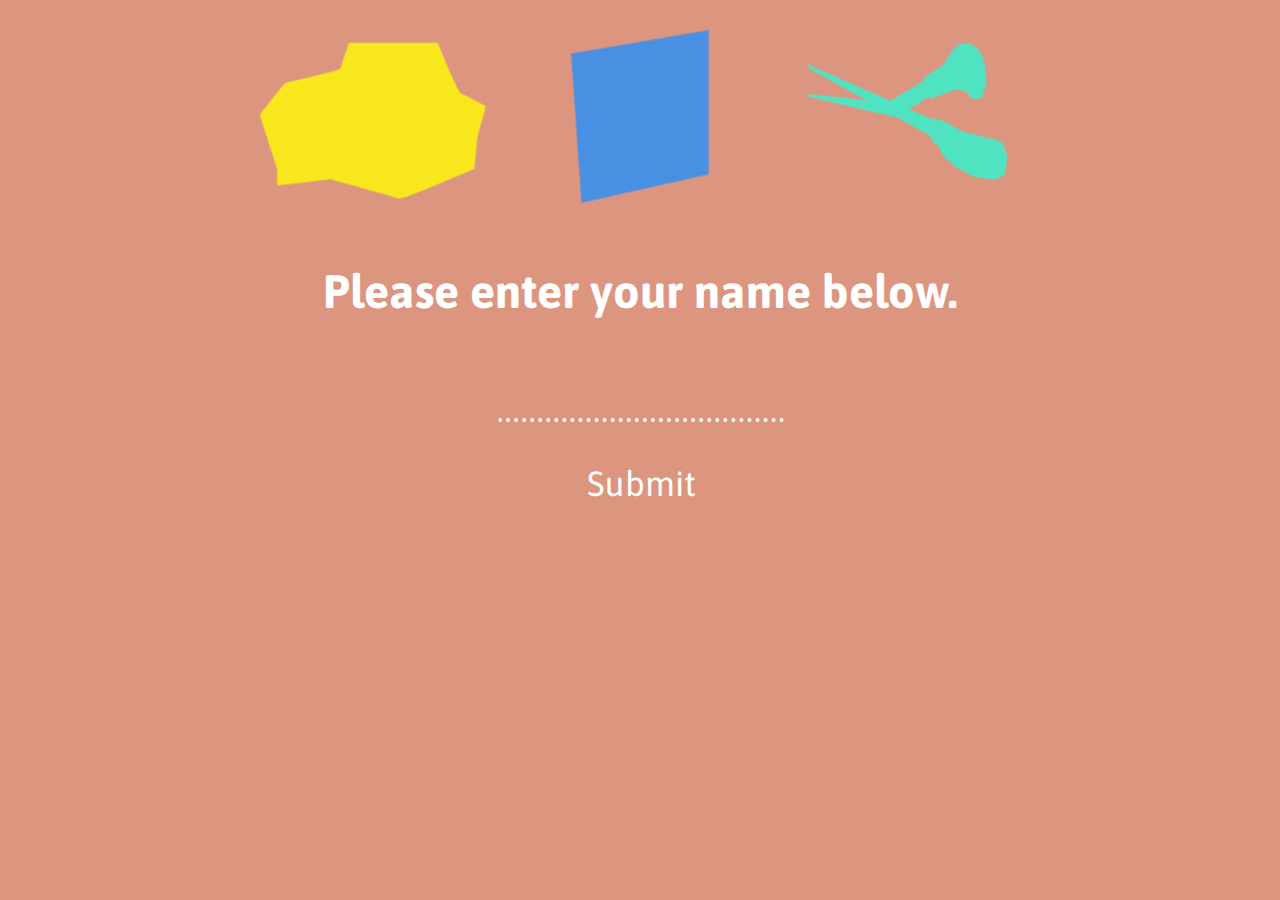
<file: index.html>
<!DOCTYPE html>
<html>
  <head>
    <meta charset="utf-8">
    <title>Rock Paper Scissors</title>
    <link href="views/css/rps-stylesheet.css" rel="stylesheet">
    <link href="https://fonts.googleapis.com/css?family=Asap" rel="stylesheet">
  </head>

  <body>

    <div id="title-box">
      <div class="container-rock">
        <img src="views/images/left/rockyellow.png" alt="Avatar" class="image">
        <div class="overlay">
          <div class="text">Rock!</div>
        </div>
      </div>
      <div class="container-paper">
        <img src="views/images/left/paperblue.png" alt="Avatar" class="image">
        <div class="overlay">
          <div class="text">Paper!</div>
        </div>
      </div>
      <div class="container-scissors">
        <img src="views/images/left/scissorsgreen.png" alt="Avatar" class="image">
        <div class="overlay">
          <div class="text">Scissors!</div>
        </div>
      </div>
    </div>

    <div id="subtitle-box">
      <h3>Please enter your name below.</h3>
    </div>

    <div id="form-box">
      <form method="post" action="/player_name">
        <input id="name-box" name="player_name" title="player_name" type="text"><br>
        <input id="submit-button" type="submit" value="Submit">
      </form>
    </div>

  </body>

</html>
</file>
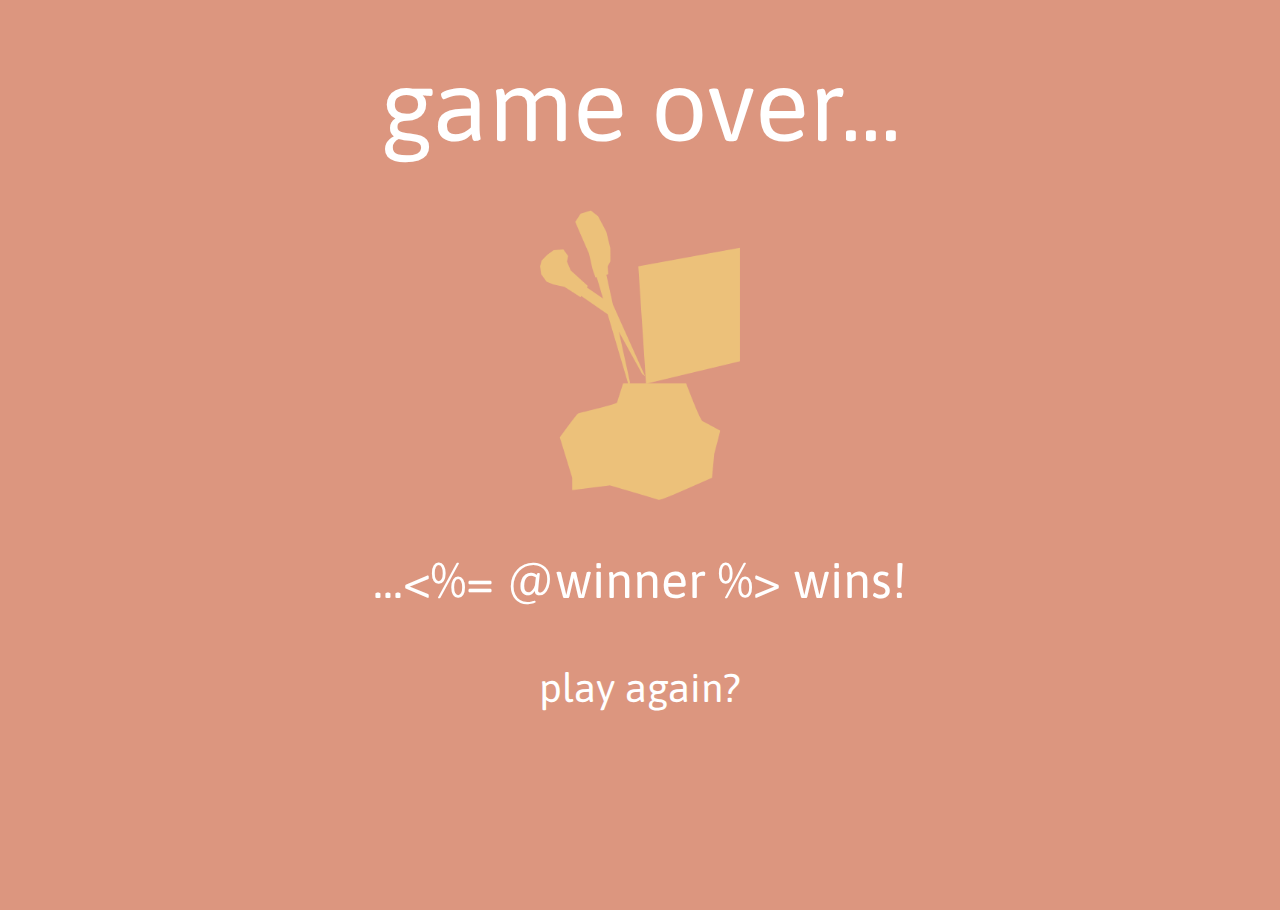
<file: game_over.html>
<!DOCTYPE html>
<html>
  <head>
    <meta charset="utf-8">
    <title>Game Over</title>
    <link href="views/css/rps-stylesheet.css" rel="stylesheet">
    <link href="https://fonts.googleapis.com/css?family=Asap" rel="stylesheet">
  </head>

  <body id="game_over">

    <div id="game_over_header">
      <p>game over...</p>
    </div>

    <div id="winner">
      <img id="trophy" src="views/images/trophy.png">
      <p><br>...<%= @winner %> wins!</p>
    </div>

    <div id="new_game">
      <br><a href="/" id="new_game_link">play again?</a>
    </div>

  </body>
</html>
</file>
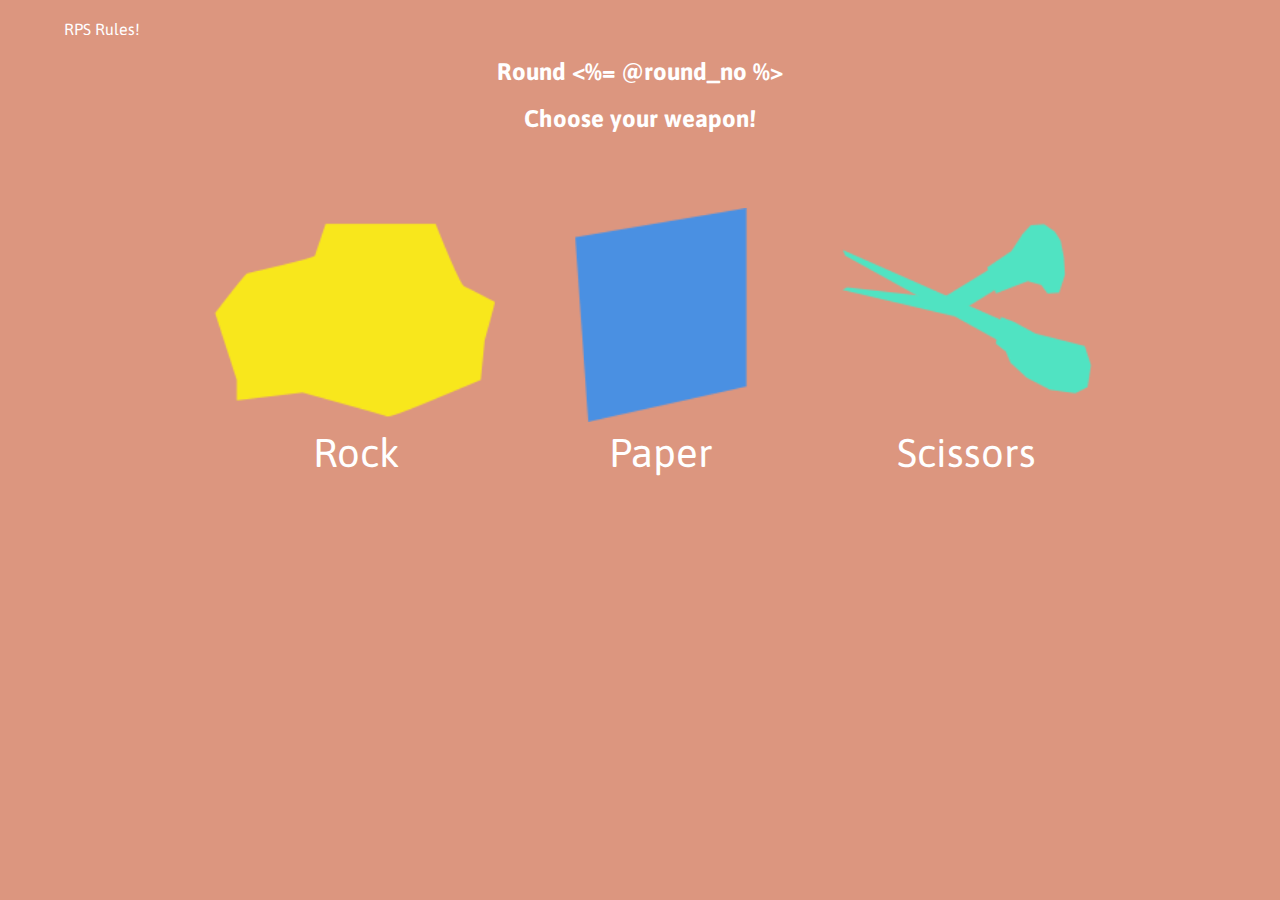
<file: play.html>
<!DOCTYPE html>
<html>
  <head>
    <meta charset="utf-8">
    <title>Play!</title>
    <link href="views/css/rps-stylesheet.css" rel="stylesheet">
    <link href="https://fonts.googleapis.com/css?family=Asap" rel="stylesheet">
    <script type="text/javascript" src="views/js/script.js"></script>
  </head>
  <body>

    <div class="popup" onclick="myFunction()">RPS Rules!
      <div class="popuptext" id="myPopup">
        <div class="popup_contents" id="rules_contents">
          <p id="rules_header">The Rules...</p>
          <table>
            <tr>
              <th><img class="rules_image" src="views/images/right/rockgrey.png"></th>
              <th>rock beats scissors</th>
              <th><img class="rules_image" src="views/images/right/scissorsgrey.png"></th>
            </tr>
            <tr>
              <th><img class="rules_image" src="views/images/right/scissorsgrey.png"></th>
              <th>scissors beat paper</th>
              <th><img class="rules_image" src="views/images/right/papergrey.png"></th>
            </tr>
            <tr>
              <th><img class="rules_image" src="views/images/right/papergrey.png"></th>
              <th>paper beats rock</th>
              <th><img class="rules_image" src="views/images/right/rockgrey.png"></th>
            </tr>
          </table>
        </div>
      </div>
    </div>

    <div id="main_game_header">
      <h2>Round <%= @round_no %></h2>
      <h2>Choose your weapon!</h2>
      <br>
    </div>

    <div id="weapons_box">
      <form method="post" action="/fight">
        <ul>
          <li>
            <button class="weapon_option" type="submit" name="weapon" value="ruby">
                <img class="weapon_icon" src="views/images/left/rockyellow.png">
                <br>Rock
            </button>
          </li>
          <li>
            <button class="weapon_option" type="submit" name="weapon" value="paper">
                <img class="weapon_icon" src="views/images/left/paperblue.png">
                <br>Paper
            </button>
          </li>
          <li>
            <button class="weapon_option" type="submit" name="weapon" value="scissors">
                <img class="weapon_icon" src="views/images/left/scissorsgreen.png">
                <br>Scissors
            </button>
          </li>
        </ul>
      </form>
    </div>


  </body>
</html>
</file>
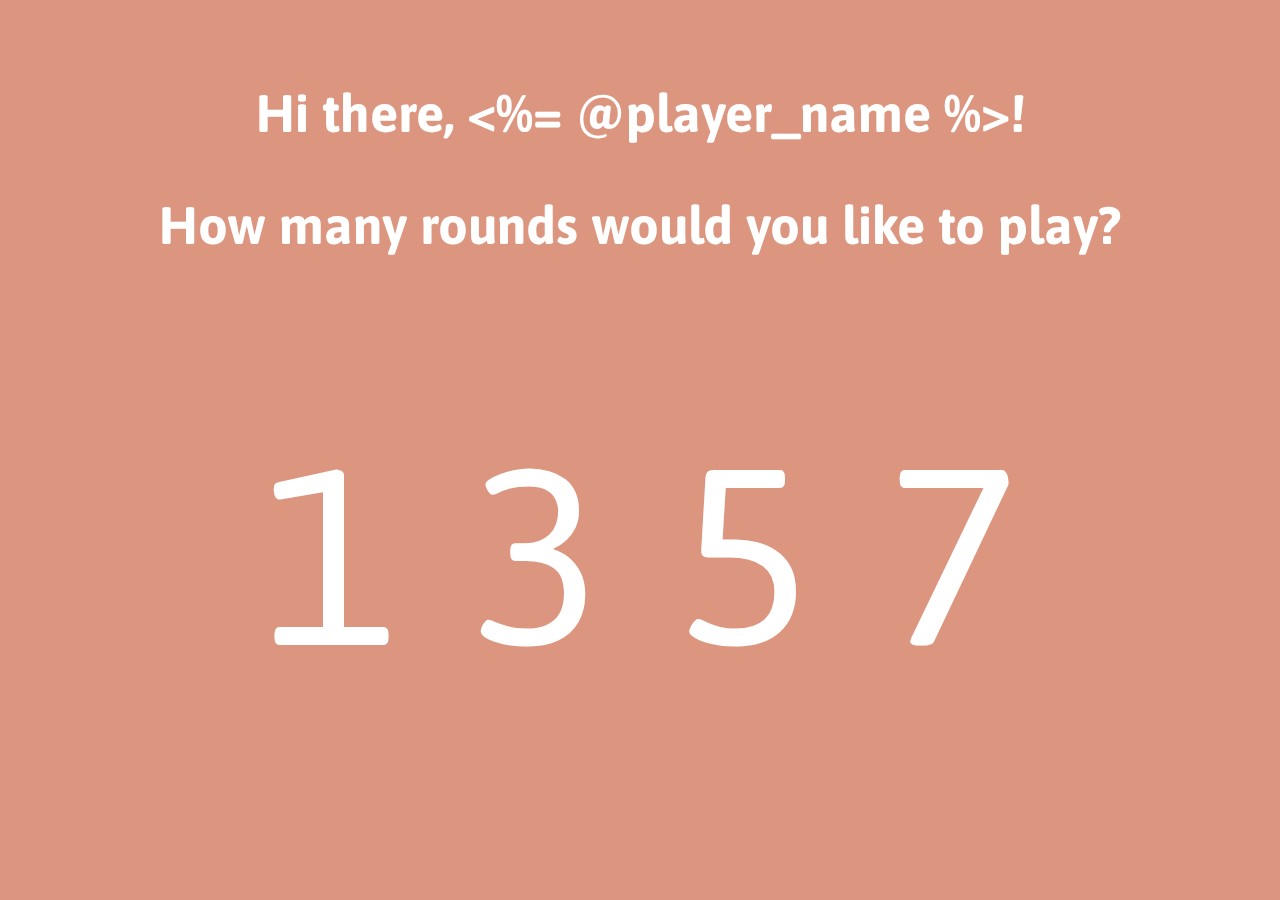
<file: rounds.html>
<!DOCTYPE html>
<html>
  <head>
    <meta charset="utf-8">
    <title>Rounds!</title>
    <link href="views/css/rps-stylesheet.css" rel="stylesheet">
    <link href="https://fonts.googleapis.com/css?family=Asap" rel="stylesheet">
  </head>
  <body>

  <div id="rounds_question_box">
    <h3>Hi there, <%= @player_name %>!</h3>

    <h3>How many rounds would you like to play?</h3>
  </div>

  <div id="rounds_option_box">
    <form method="post" action="/play">
    <ul id="rounds_option_list">
      <li><button class="rounds_option" type="submit" name="no_of_rounds" value="1">1</button></li>
      <li><button class="rounds_option" type="submit" name="no_of_rounds" value="3">3</button></li>
      <li><button class="rounds_option" type="submit" name="no_of_rounds" value="5">5</button></li>
      <li><button class="rounds_option" type="submit" name="no_of_rounds" value="7">7</button></li>
    </ul>
    </form>
  </div>

  </body>
</html>
</file>
<file: views/css/rps-stylesheet.css>
html {
  font-family: Asap, cursive;
  color: white;
  background-color: #DC967F;
}

body {
  height: 90vh;
  width: 90vw;
  margin: auto;
}

#title-box {
    font-size: 65px;
    margin: auto;
    width: 100%;
    text-align: center;
    padding-top: 15px;
}

#subtitle-box {
    margin: auto;
    width: 100%;
    text-align: center;
    font-size: 40px;
}

form {
    margin: auto;
    width: 100%;
    text-align: center;
    border: solid 1px transparent;
    background-color: transparent;
}

#form-box {
    margin: auto;
    text-align: center;
}

#name-box {
    background-color: transparent;
    color: yellow;
    font-family: Asap, cursive;
    text-align: center;
    outline: none;
    resize: none;
    -webkit-appearance: none;
    border: solid 1px transparent;
    border-bottom: dotted 4px white;
    width: 280px;
    height: 50px;
}

#submit-button {
    border: solid 1px transparent;
    -webkit-appearance: none;
    background-color: transparent;
    font-family: Asap, cursive;
    font-size: 35px;
    color: white;
    padding-top: 40px;
}

#submit-button:hover {
    -webkit-text-fill-color: transparent;
    -webkit-text-stroke-width: 0.8px;
    -webkit-text-stroke-color: white;
}

input {
    font-size: 30px;
}

.container-rock {
  padding-top: 15px;
  display: inline-block;
  position: relative;
  width: 20%;
}
.container-paper {
  padding-top: 15px;
  padding-left: 20px;
  display: inline-block;
  position: relative;
  width: 20%;
}
.container-scissors {
  padding-top: 15px;
  padding-left: 20px;
  display: inline-block;
  position: relative;
  width: 20%;
}

.image {
  display: block;
  width: 100%;
  height: auto;
}

.overlay {
  position: absolute;
  bottom: 0;
  left: 0;
  right: 0;
  background-color: transparent;
  overflow: hidden;
  width: 100%;
  height: 0;
  transition: .5s ease;
}

.container-rock:hover .overlay {
  height: 100%;
}

.container-paper:hover .overlay {
  height: 100%;
}

.container-scissors:hover .overlay {
  height: 100%;
}

.text {
  font-family: Asap, cursive;
  white-space: nowrap;
  color: white;
  font-size: 30px;
  position: relative;
  /*display: inline-block;*/
  overflow: hidden;
  top: 50%;
  left: 50%;
  transform: translate(-50%, -50%);
  -ms-transform: translate(-50%, -50%);
}

#rounds_question_box {
    padding-top: 30px;
    font-size: 45px;
    margin: auto;
    width: 100%;
    text-align: center;

}

#rounds_option_box {
    padding-top: 100px;
    margin: auto;
    width: 100%;
    text-align: center;
}

#rounds_option_list {
    list-style-type: none;
    margin: 0;
    padding: 0;
    font-size: 250px;
}

li {
    display: inline;
    background-color: transparent;
}

.rounds_option {
    border: solid 1px transparent;
    -webkit-appearance: none;
    background-color: transparent;
    font-family: Asap, cursive;
    font-size: 250px;
    color: white;
}

.rounds_option:hover {
    -webkit-text-fill-color: transparent;
    -webkit-text-stroke-width: 3px;
    -webkit-text-stroke-color: white;
}

#weapons_box {
    font-size: 20px;
    margin: auto;
    width: 100%;
    text-align: center;
    padding-top: 15px;
}

img.weapon_icon {
    background-color: transparent;
    width: 100%;
    min-height: 15%;
    padding-right: 30px;
}

.weapon_option {
    border: solid 1px transparent;
    -webkit-appearance: none;
    background-color: transparent;
    width: 300px;
    font-family: Asap, cursive;
    font-size: 40px;
    color: white;
}

.weapon_option:hover {
    -webkit-text-fill-color: transparent;
    -webkit-text-stroke-width: 2px;
    -webkit-text-stroke-color: white;
}

div {
    text-align: center;
}

.popup {

    font-style: Asap, cursive;
    display: inline-block;
    padding-top: 20px;
    position: relative;
    cursor: pointer;
    -webkit-user-select: none;
    -moz-user-select: none;
    -ms-user-select: none;
    user-select: none;
}

/* The actual popup */
.popup .popuptext {
    visibility: hidden;
    width: 300px;
    background-color: #4A90E2;
    color: #fff;
    text-align: center;
    border-radius: 6px;
    padding: 8px 0;
    position: absolute;
    z-index: 1;
    top: 100%;
    left: 50%;
    margin-left: -60px;
}

.rules_image {
  width: 40px;
}

/* Toggle this class - hide and show the popup */
.popup .show {
    visibility: visible;
    -webkit-animation: fadeIn 1s;
    animation: fadeIn 1s;
}

/* Add animation (fade in the popup) */
@-webkit-keyframes fadeIn {
    from {opacity: 0;}
    to {opacity: 1;}
}

@keyframes fadeIn {
    from {opacity: 0;}
    to {opacity:1 ;}
}

table {
    text-align: center;
    margin: auto;
}

th {
    text-align: center;
}

tr {
    text-align: center;
}

#player_1_throw {
    font-size: 35px;
    text-align: left;
    margin: auto;
    position: relative;
    padding-top: 182px;
    width: 47vw;
}

#player_2_throw {
    font-size: 35px;
    text-align: right;
    margin: auto;
    position: relative;
    padding-top: 182px;
    width: 47vw;
}

#player_1_weapon {
    width: 260px;
}

#player_2_weapon {
    width: 260px;
}

#outcome {
    height: 100vh;
    width: 100vw;
    position: relative;
}

#result {
    font-size: 60px;
    text-align: center;
    position: relative;
}

#continue {
    font-size: 50px;
    text-align: center;
    position: relative;
    text-decoration: none;
    color: white;
}

#continue:hover {
    -webkit-text-fill-color: transparent;
    -webkit-text-stroke-width: 1px;
    -webkit-text-stroke-color: white;
}

#game_over_header {
    font-size: 100px;
    line-height: 10px;
    margin: auto;
}

#winner {
    font-size: 50px;
    line-height: 20px;
    margin: auto;
}

#trophy {
    width: 200px;
    margin: auto;
}

#game_over {
    position: relative;
    text-align: center;
    margin: auto;
}

#new_game {
    text-align: center;
    padding-top: 20px;
}

#new_game_link {
    font-size: 40px;
    line-height: 20px;
    text-align: center;
    text-decoration: none;
    color: white;
}

#new_game_link:hover {
    -webkit-text-fill-color: transparent;
    -webkit-text-stroke-width: 2px;
    -webkit-text-stroke-color: white;
}


@media screen and (max-width: 950px) {
  .text {font-size: 20px;}
  #name-box {color: #4A90E2;}
  #game_over_header {font-size: 50px;}
  #winner {font-size: 40px;}
}

@media screen and (max-width: 600px) {
  .text {font-size: 10px;}
  #name-box {color: #50E3C2;}
  #game_over_header {font-size: 50px;}
  #winner {font-size: 30px;}
}
</file>
